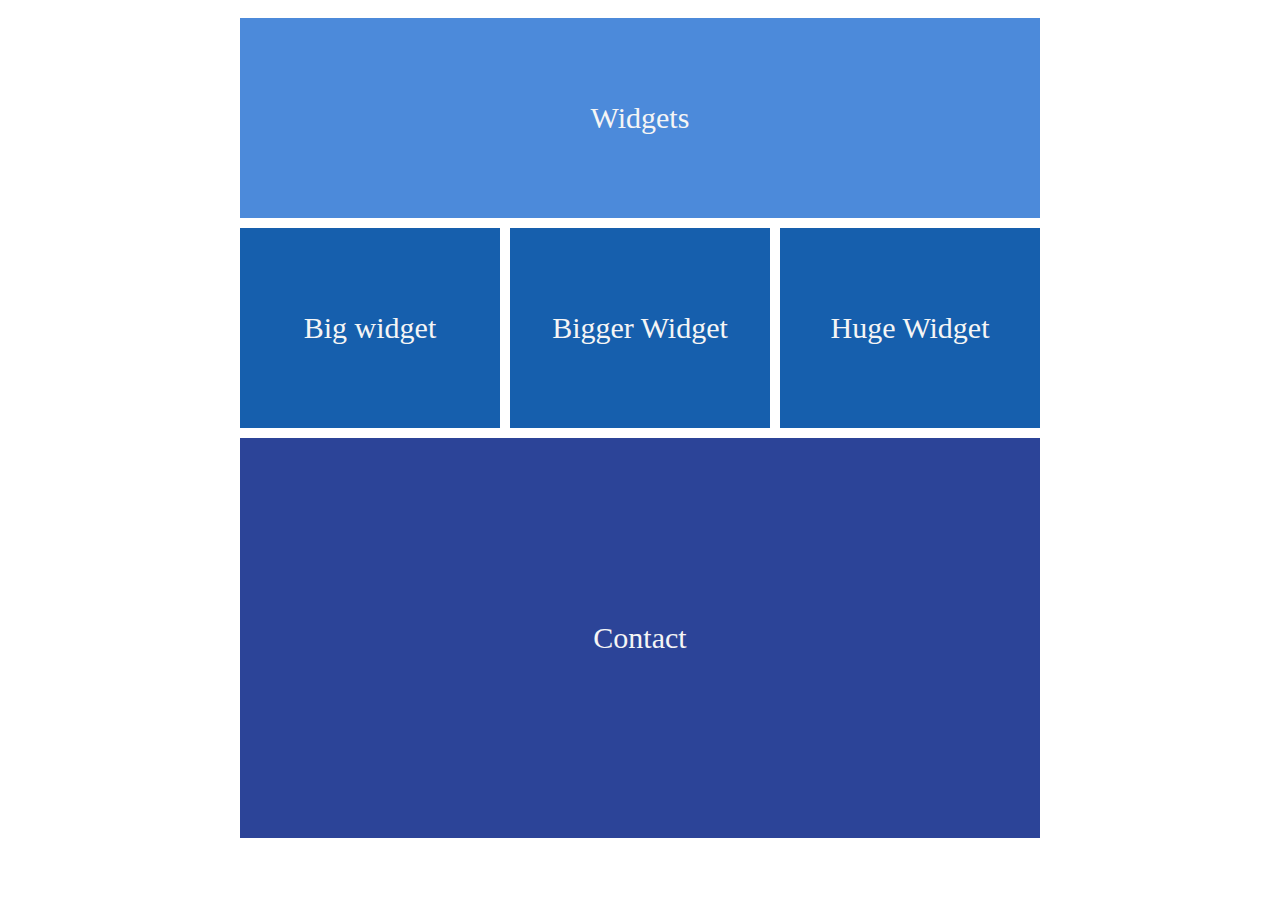
<file: lesson2/blocks.html>
<!doctype html>
<html lang="en">
<head>
    <meta charset="UTF-8">
    <meta name="viewport"
          content="width=device-width, user-scalable=no, initial-scale=1.0, maximum-scale=1.0, minimum-scale=1.0">
    <meta http-equiv="X-UA-Compatible" content="ie=edge">
    <title>Blocks</title>
  <link rel="stylesheet" href="styles/blocks.css">
</head>
<body>

<div class="container">
    <div class="box-1">Widgets</div>
    <div class="box-container">
        <div class="box-2">Big widget</div>
        <div class="box-2">Bigger Widget</div>
        <div class="box-2">Huge Widget</div>
    </div>
    <div class="box-3">Contact</div>
</div>

</body>
</html>
</file>
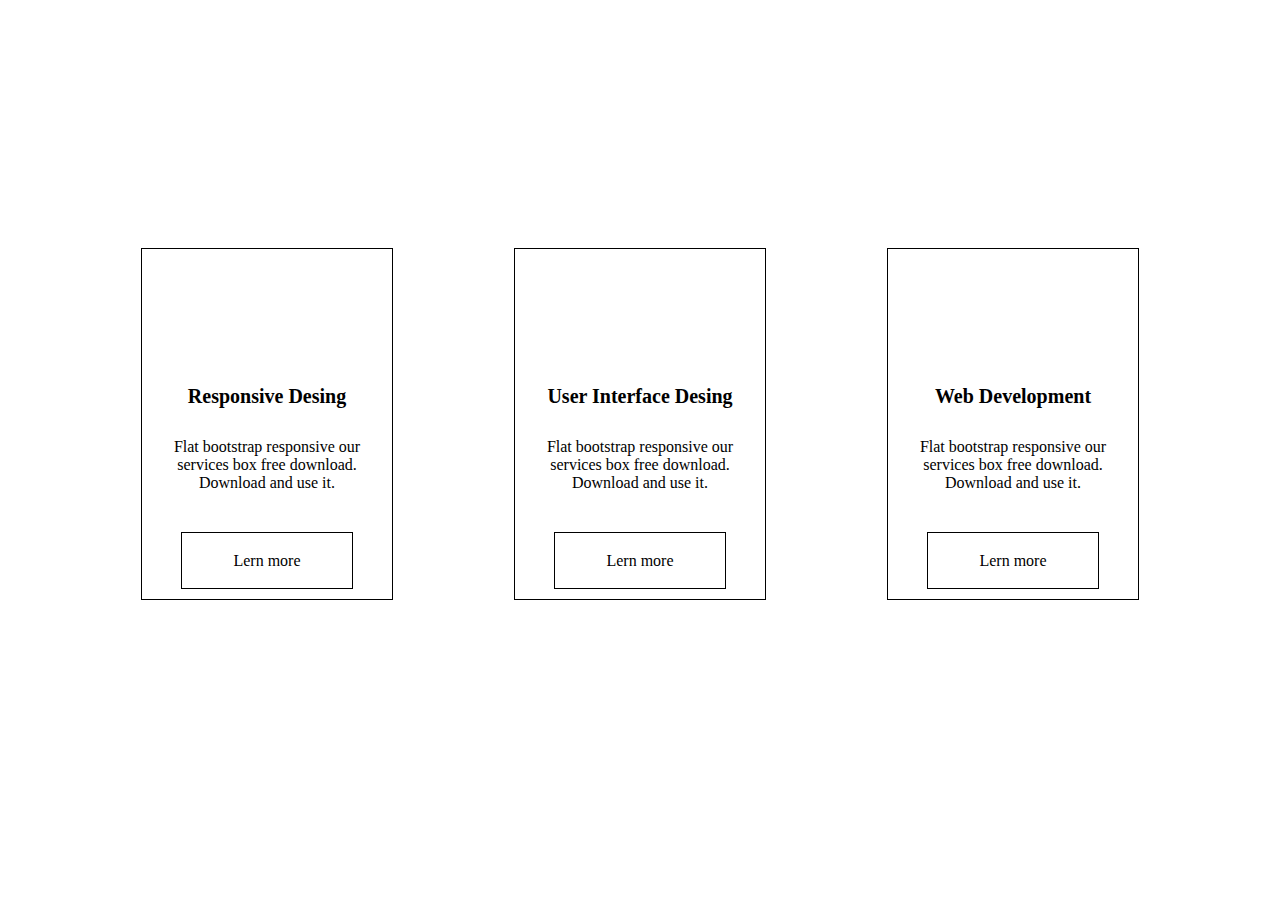
<file: lesson2/cards.html>
<!doctype html>
<html lang="en">
<head>
    <meta charset="UTF-8">
    <meta name="viewport"
          content="width=device-width, user-scalable=no, initial-scale=1.0, maximum-scale=1.0, minimum-scale=1.0">
    <meta http-equiv="X-UA-Compatible" content="ie=edge">
    <title>Cards</title>
    <link rel="stylesheet" href="styles/cards.css">
</head>
<body>

<div class="parent-box">
    <div class="child-box">
        <div class="box"><b>Responsive Desing</b></div>
        <div class="box">Flat bootstrap responsive our services box free download. Download and use it.</div>
        <div class="box box-href">
            <a href="https://getbootstrap.com/" target="_blank">
            <div><p>Lern more</p></div>
            </a>
        </div>
    </div>

    <div class="child-box">
        <div class="box"><b>User Interface Desing</b></div>
        <div class="box">Flat bootstrap responsive our services box free download. Download and use it.</div>
        <div class="box box-href">
            <a href="https://getbootstrap.com/" target="_blank">
                <div>
                    <p>Lern more</p>
                </div>
            </a>
        </div>
    </div>

    <div class="child-box">
        <div class="box"><b>Web Development</b></div>
        <div class="box">Flat bootstrap responsive our services box free download. Download and use it.</div>
        <div class="box box-href">
            <a href="https://getbootstrap.com/" target="_blank">
                <div>
                    <p>Lern more</p>
                </div>
            </a>
        </div>
    </div>

</div>


</body>
</html>
</file>
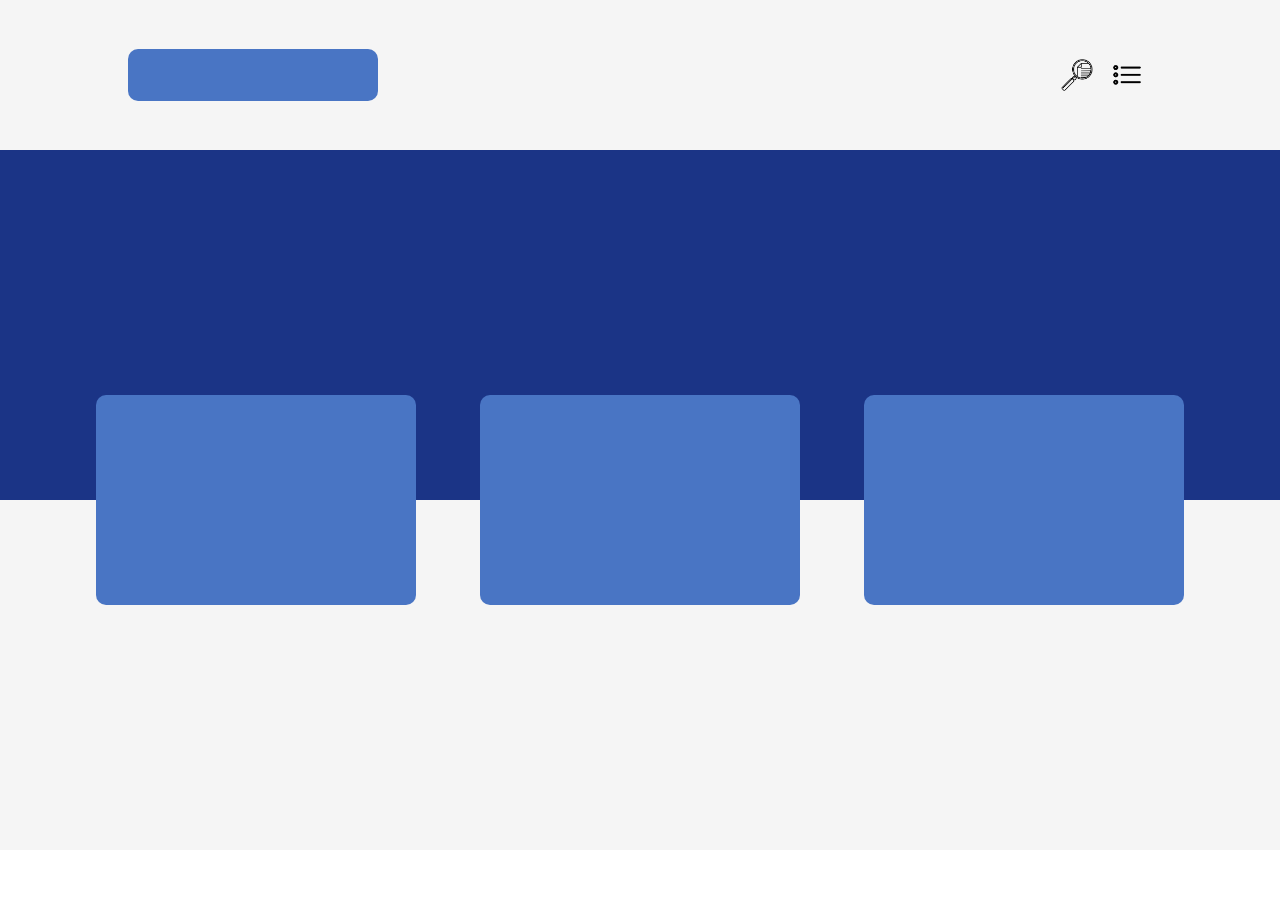
<file: lesson3/card2.html>
<!doctype html>
<html lang="en">
<head>
    <meta charset="UTF-8">
    <meta name="viewport"
          content="width=device-width, user-scalable=no, initial-scale=1.0, maximum-scale=1.0, minimum-scale=1.0">
    <meta http-equiv="X-UA-Compatible" content="ie=edge">
    <title>Card2-lesson3</title>
    <link rel="stylesheet" href="styles/card2.css">
</head>
<body>

<div class="container">

    <div class="box">
        <div class="small-card"></div>

        <div class="icons">
            <img src="images/icon4.png" alt="icon">
            <img src="images/icon5.png" alt="icon">
        </div>

    </div>

    <div class="box"></div>

    <div class="box cards-box">
        <div class="cards"></div>
        <div class="cards"></div>
        <div class="cards"></div>
    </div>

</div>

</body>
</html>
</file>
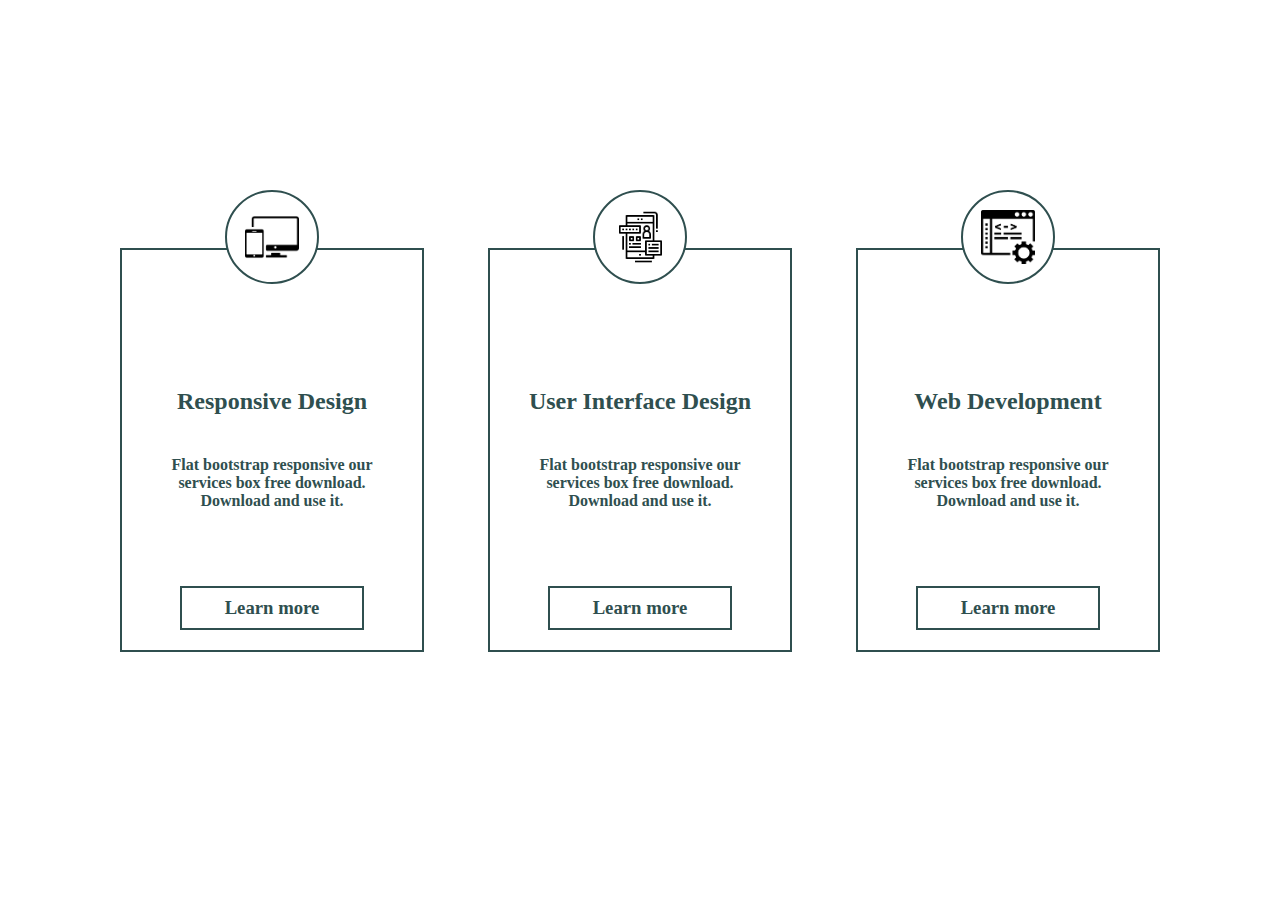
<file: lesson3/cards.html>
<!doctype html>
<html lang="en">
<head>
    <meta charset="UTF-8">
    <meta name="viewport"
          content="width=device-width, user-scalable=no, initial-scale=1.0, maximum-scale=1.0, minimum-scale=1.0">
    <meta http-equiv="X-UA-Compatible" content="ie=edge">
    <title>Cards</title>
    <link rel="stylesheet" href="styles/cards.css">
</head>
<body>

<div class="container">

    <div class="cards">

        <div class="cards-inner circle">
            <img src="images/icon1.png" alt="icon">
        </div>

        <div class="cards-inner">
            <h2>Responsive Design</h2>
        </div>

        <div class="cards-inner">
            <h4>Flat bootstrap responsive our services box free download. Download and use it.</h4>
        </div>

        <div class="cards-inner">
            <div class="card-inner card-href">
                <a href="https://getbootstrap.com/" target="_blank">
                    <h3>Learn more</h3>
                </a>
            </div>
        </div>
    </div>


    <div class="cards">

        <div class="cards-inner circle">
            <img src="images/icon2.png" alt="icon">
        </div>

        <div class="cards-inner">
            <h2>User Interface Design</h2>
        </div>

        <div class="cards-inner">
            <h4>Flat bootstrap responsive our services box free download. Download and use it.</h4>
        </div>

        <div class="cards-inner">
            <div class="card-inner card-href">
                <a href="https://getbootstrap.com/" target="_blank">
                    <h3>Learn more</h3>
                </a>
            </div>
        </div>
    </div>


    <div class="cards">

        <div class="cards-inner circle">
            <img src="images/icon3.png" alt="icon">
        </div>

        <div class="cards-inner">
            <h2>Web Development</h2>
        </div>

        <div class="cards-inner">
            <h4>Flat bootstrap responsive our services box free download. Download and use it.</h4>
        </div>

        <div class="cards-inner">
            <div class="card-inner card-href">
                <a href="https://getbootstrap.com/" target="_blank">
                    <h3>Learn more</h3>
                </a>
            </div>
        </div>
    </div>
</div>

</body>
</html>
</file>
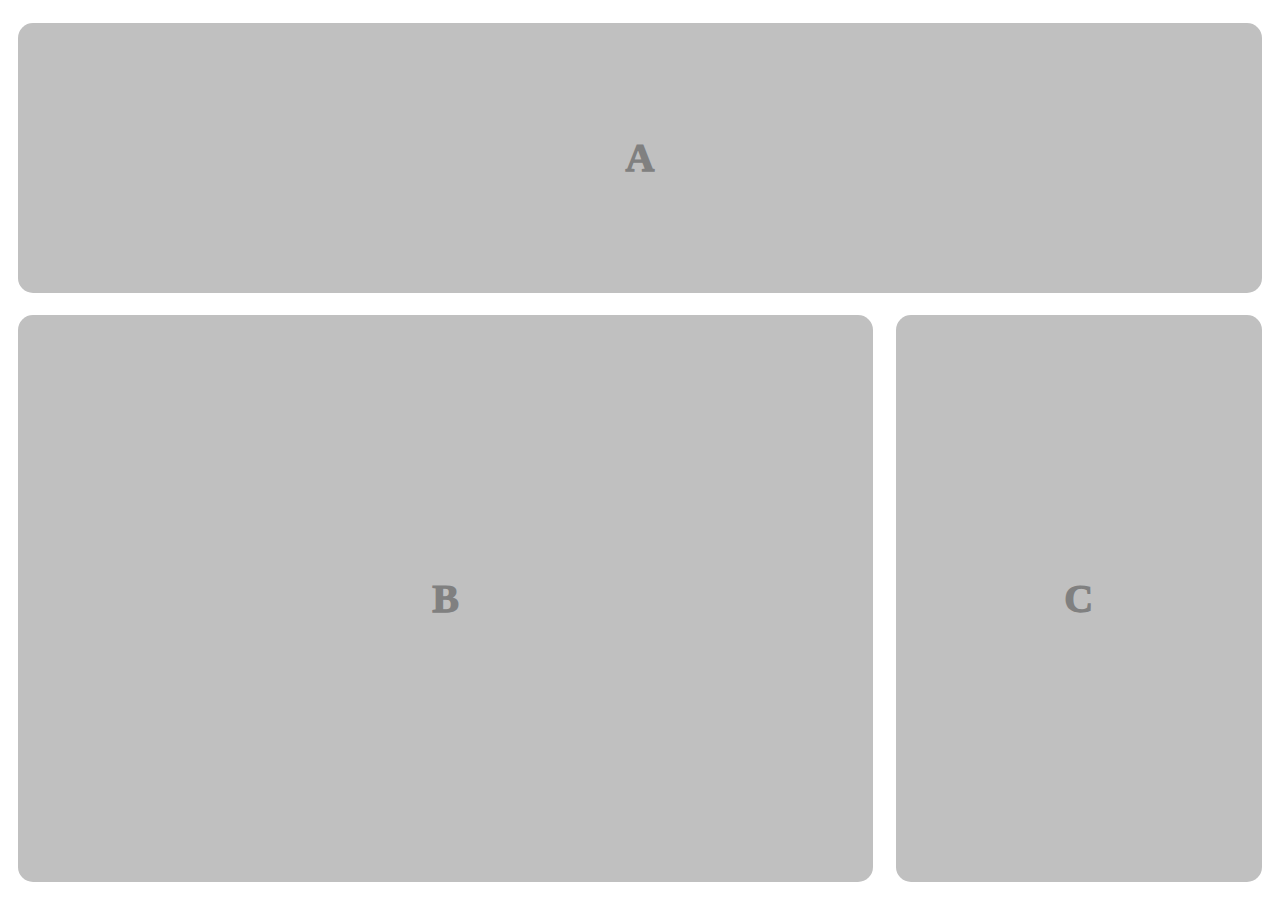
<file: lesson4/adaptive1.html>
<!doctype html>
<html lang="en">
<head>
    <meta charset="UTF-8">
    <meta name="viewport"
          content="width=device-width, user-scalable=no, initial-scale=1.0, maximum-scale=1.0, minimum-scale=1.0">
    <meta http-equiv="X-UA-Compatible" content="ie=edge">

    <link rel="stylesheet" href="styles/normalize.css">
    <link rel="stylesheet" href="styles/adaptive1.css">
    <link rel="stylesheet" href="styles/media1.css">

    <title>Adaptive1</title>
</head>
<body>

<div class="container">

    <div class="container_header bd_radius align_font">A</div>

    <div class="container_body">
        <div class="container_body_l bd_radius margin align_font">B</div>
        <div class="container_body_r bd_radius margin align_font">C</div>
    </div>

</div>

</body>
</html>
</file>
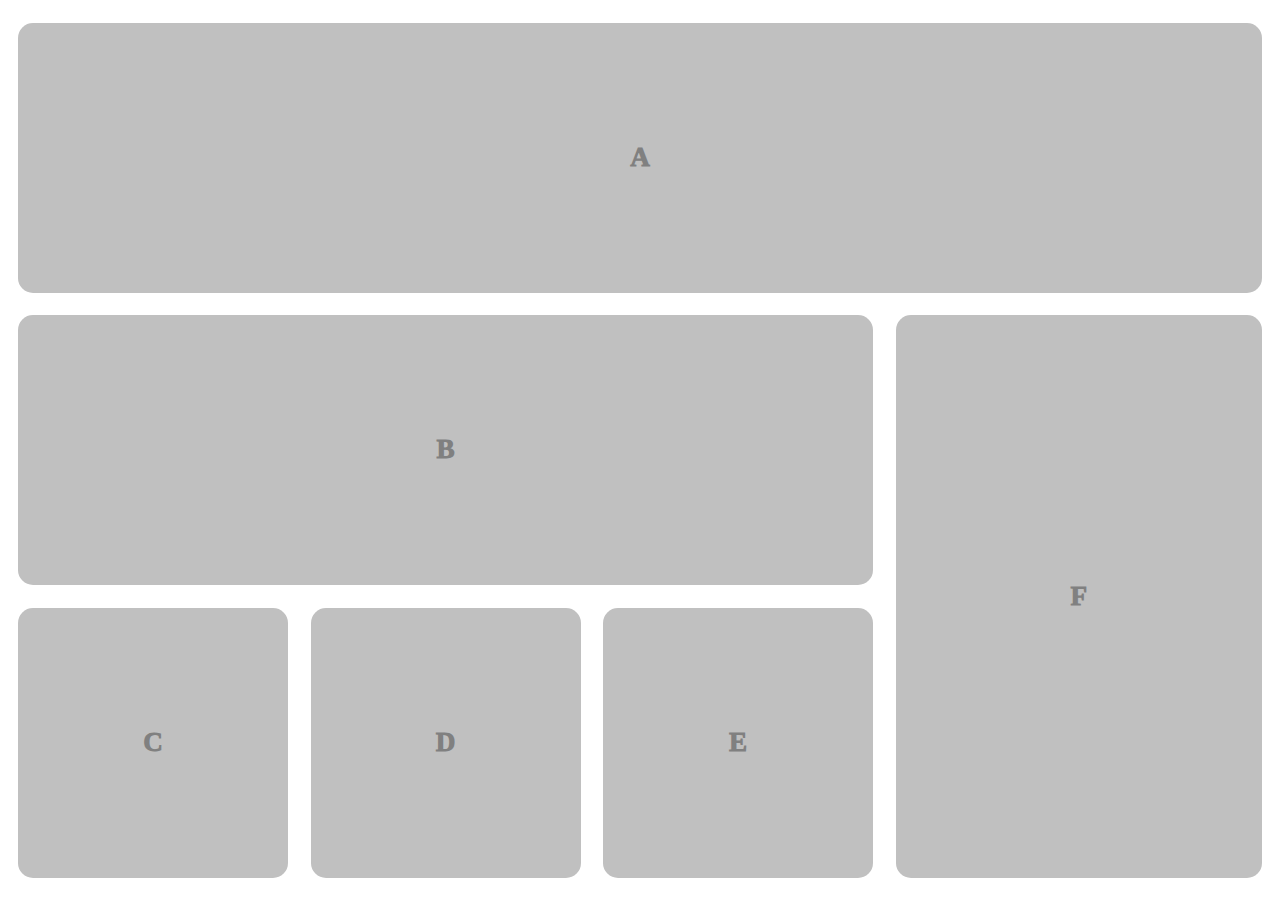
<file: lesson4/adaptive2.html>
<!doctype html>
<html lang="en">
<head>
    <meta charset="UTF-8">
    <meta name="viewport"
          content="width=device-width, user-scalable=no, initial-scale=1.0, maximum-scale=1.0, minimum-scale=1.0">
    <meta http-equiv="X-UA-Compatible" content="ie=edge">

    <link rel="stylesheet" href="styles/normalize.css">
    <link rel="stylesheet" href="styles/adaptive2.css">
    <link rel="stylesheet" href="styles/media2.css">

    <title>Adaptive2</title>

</head>
<body>

<div class="container">

    <div class="header brd_radius align_font">A</div>

    <div class="container_body">

        <div class="container_body_inner_l">

            <div class="body_inner_l_wide brd_radius align_font">B</div>

            <div class="inner_l_container">
                <div class="small_box brd_radius align_font">C</div>
                <div class="small_box brd_radius align_font">D</div>
                <div class="small_box brd_radius align_font">E</div>
            </div>

        </div>
        <div class="container_body_inner_r brd_radius align_font">F</div>
    </div>
</div>

</body>
</html>
</file>
<file: lesson2/styles/blocks.css>
body {
    display: flex;
    justify-content: center;
}

.container {
    display: flex;
    flex-direction: column;
    width: 800px;
    padding: 10px 10px 5px 10px;
    /*background-color: rgba(25, 197, 220, 0.76);*/
}

.box-1 {
    display: flex;
    width: 100%;
    height: 200px;
    margin-bottom: 5px;
    background: #4c8ada;
    font-size: 30px;
    color: whitesmoke;
    justify-content: center;
    align-items: center;
}

.box-container {
    display: flex;
}

.box-2 {
    display: flex;
    font-size: 30px;
    color: whitesmoke;
    justify-content: center;
    align-items: center;
    width: 100%;
    height: 200px;
    background: #165fad;
    margin-top: 5px;
    margin-bottom: 5px;
}

.box-2 + .box-2 {
    margin-left: 10px;
}

.box-3 {
    display: flex;
    font-size: 30px;
    color: whitesmoke;
    justify-content: center;
    align-items: center;
    width: 100%;
    height: 400px;
    margin-top: 5px;
    margin-bottom: 5px;
    background: #2c4498;
}
</file>
<file: lesson2/styles/cards.css>
body {
    margin: 0;
    display: flex;
}

.parent-box {
    display: flex;
    flex-direction: row;
    justify-content: space-evenly;
    align-items: flex-end;
    width: 100%;
    height: 600px;
    padding: 20px;
    /*background: #a9c0de;*/
}

.child-box {
    display: flex;
    flex-direction: column;
    justify-content: flex-end;
    align-items: center;
    /*background: #e5d7d7;*/
    width: 250px;
    height: 350px;
    border: 1px solid black;
    margin-bottom: 20px;
}

.box {
    display: flex;
    justify-content: flex-end;
    font-size: 16px;
    text-align: center;
    margin-bottom: 10px;
    padding: 10px;
}

.box-href {
    margin-top: 20px;
    display: flex;
    border: 1px solid black;
    width: 60%;
    height: 10%;
    justify-content: center;
    align-items: center;
}
.box > a {
    display: flex;
    width: 100%;
    height: 100%;
    align-items: center;
    justify-content: center;
    text-decoration: none;
    color: black;
}

.box:nth-child(1) {
    font-size: 20px;
}
</file>
<file: lesson3/styles/card2.css>
body {
    margin: 0;
    display: flex;
}

.container {
    margin: 0;
    width: 100%;
    height: 100%;
    display: flex;
    flex-direction: column;
}

.box {
    display: flex;
    width: 100%;
    height: 350px;
    justify-content: center;
    background: whitesmoke;
}

.small-card {
    display: flex;
    width: 250px;
    height: 35%;
    background: #4975c4;
    border-radius: 10px;
    margin-left: 10%;
}

.box:nth-child(1) {
    display: flex;
    justify-content: space-between;
    align-items: center;
    height: 150px;
}

.box:nth-child(2) {
    background: #1b3486;
}

.cards-box {
    column-gap: 5%;
}

.cards {
    display: flex;
    width: 25%;
    height: 60%;
    background: #4975c4;
    border-radius: 10px;
    position: relative;
    top: -30%;
}

.icons {
    display: flex;
    margin-right: 10%;
}

img {
    display: flex;
    width: 50px;
    height: 50px;
}
</file>
<file: lesson3/styles/cards.css>
body {
    border: 0;
    margin: 0;
}

.container {
    display: flex;
    justify-content: center;
    align-items: center;
    column-gap: 5%;
    width: 100vw;
    height: 100vh;
}

.cards {
    width: 300px;
    min-width: 300px;
    height: 400px;
    display: flex;
    flex-direction: column;
    justify-content: center;
    align-items: center;
    border: 2px solid darkslategray;
    position: relative;
}

.cards-inner {
    width: 80%;
    display: flex;
    justify-content: center;
    align-items: flex-end;
}

.circle {
    display: flex;
    align-items: center;
    justify-content: center;
    width: 30%;
    height: 22.5%;
    border-radius: 50%;
    border: 2px solid darkslategray;
    position: absolute;
    top: -15%;
    background: white;
}

img {
    display: flex;
    width: 60%;
    height: 60%;
}

h2, h4 {
    display: flex;
    text-align: center;
    color: darkslategray;
}


.card-href {
    display: flex;
    border: 2px solid darkslategray;
    width: 60%;
    height: 10%;
    justify-content: center;
    align-items: center;
    position: absolute;
    bottom: 5%;
}
.card-inner > a {
    display: flex;
    width: 100%;
    height: 100%;
    align-items: center;
    justify-content: center;
    text-decoration: none;
    color: darkslategray;
}
</file>
<file: lesson4/styles/adaptive1.css>
.container {
    box-sizing: border-box;
    padding: 2.5vh 2vh 0 2vh;
    width: 100%;
}

.container_header {
    width: 100%;
    height: 30vh;
    margin-bottom: 2.5vh;
    background-color: silver;
}

.container_body {
    display: flex;
    justify-content: space-between;
    width: 100%;
    height: 100%;
    column-gap: 2.5vh;
}

.container_body_l {
    width: 70%;
    height: 63vh;
    background-color: silver;
}

.container_body_r {
    width: 30%;
    background-color: silver;
}

.bd_radius {
    border-radius: 15px;
}

.align_font {
    display: flex;
    justify-content: center;
    align-items: center;
    font-size: 250%;
    font-weight: 1000;
    color: gray;
}
</file>
<file: lesson4/styles/media1.css>
@media screen and (min-width: 0px) and (max-width: 768px) {
    .container {
        box-sizing: border-box;
        padding: 2vh 1vh 0 1vh;
        width: 100%;
    }

    .container_body {
        flex-direction: column;
    }

    .container_header {
        height: 20vh;
        margin-bottom: 2vh;
    }

    .container_body_l {
        width: 100%;
        height: 52vh;
        margin-bottom: 2vh;
    }

    .container_body_r {
        width: 100%;
        height: 20vh;
    }

}
</file>
<file: lesson4/styles/adaptive2.css>
.container {
    box-sizing: border-box;
    padding: 2.5vh 2vh 0 2vh;
    width: 100%;
}

.brd_radius {
    border-radius: 15px;
}

.header {
    width: 100%;
    height: 30vh;
    margin-bottom: 2.5vh;
    background-color: silver;
}

.container_body {
    display: flex;
    justify-content: space-between;
    width: 100%;
    height: 100%;
}

.container_body_inner_l {
    display: flex;
    flex-direction: column;
    margin-right: 2.5vh;
    width: 70%;
    height: 100%;
}

.container_body_inner_r {
    display: flex;
    width: 30%;
    background: silver;
}

.body_inner_l_wide {
    display: flex;
    width: 100%;
    height: 30vh;
    margin-bottom: 2.5vh;
    background-color: silver;
}

.inner_l_container {
    display: flex;
    justify-content: center;
    column-gap: 2.5vh;
    width: 100%;
    height: 30vh;
}

.small_box {
    width: 100%;
    background-color: silver;
}

.align_font {
    display: flex;
    justify-content: center;
    align-items: center;
    font-size: 170%;
    font-weight: 1000;
    color: gray;
}
</file>
<file: lesson4/styles/media2.css>
@media screen and (min-width: 0) and (max-width: 768px) {

    .container {
        box-sizing: border-box;
        padding: 1vh 1vh 0 1vh;
        width: 100%;
    }

    .container_body {
        flex-direction: column;
    }

    .header {
        height: 18vh;
    }

    .container_body_inner_l {
        width: 100%;
    }

    .body_inner_l_wide {
        height: 37vh;
    }

    .small_box {
        width: 18vh;
        height: 18vh;
    }

    .inner_l_container {
        justify-content: space-between;
        height: 100%;
        margin-bottom: 2vh;
    }

    .container_body_inner_r {
        width: 100%;
        height: 18vh;
    }
}
</file>
